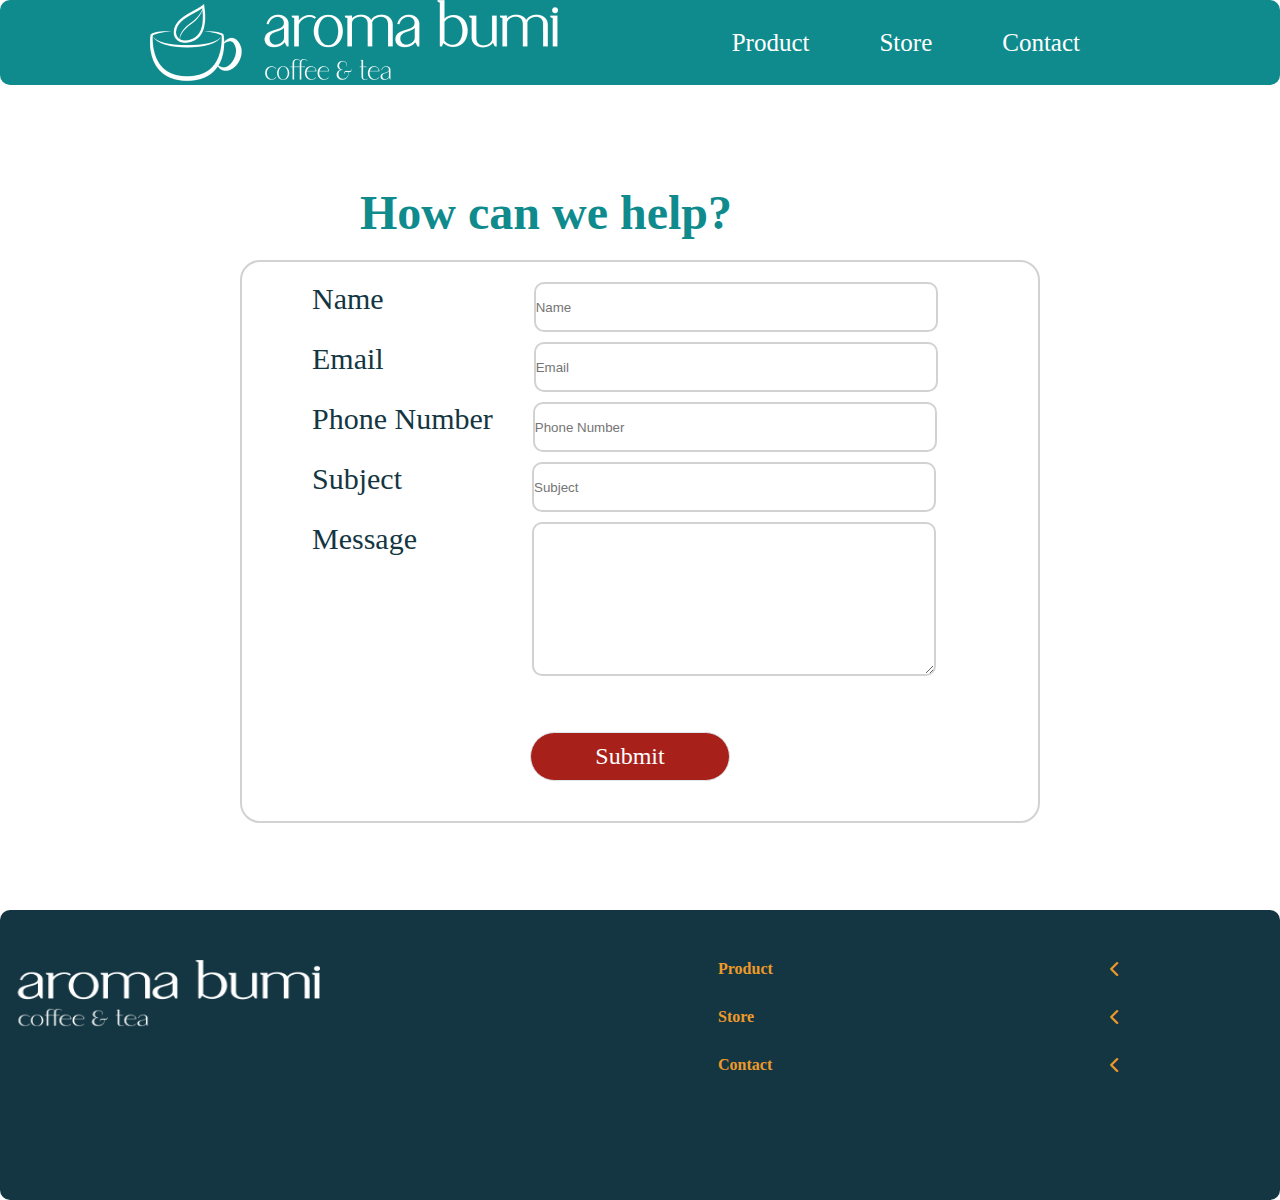
<file: contact.html>
<!DOCTYPE html>
<html lang="en">

<head>
    <meta charset="UTF-8">
    <meta name="viewport" content="width=device-width, initial-scale=1.0">
    <link rel="stylesheet" href="assets/css/header.css">
    <link rel="stylesheet" href="assets/css/contact.css">
    <link rel="stylesheet" href="assets/css/footer.css">
    <link rel="stylesheet" href="https://cdnjs.cloudflare.com/ajax/libs/font-awesome/6.0.0-beta3/css/all.min.css">
    <link rel="shortcut icon" href="assets/img/favicon3.png" type="image/x-icon">
    
    <title>Proyek Akhir</title>
    
</head>

<body>
    <header>
        <nav>
            <ul class="menu">
                <li id="menu-product" class="menu-item" onClick="pilihMenu(1)"><a
                        href="menupage-product.html">Product</a></li>
                <li id="menu-store" class="menu-item" onClick="pilihMenu(2)"><a href="store-findus.html">Store</a></li>
                <li id="menu-contact" class="menu-item terpilih" onClick="pilihMenu(3)"><a
                        href="contact.html">Contact</a></li>
            </ul>
            <div>
                <a href="index.html"><img src="assets/img/logo.png" alt="logo aroma bumi"></a>
            </div>
        </nav>
    </header>
    <main>
        <section class="judul">
            <div>
                <h1>How can we help?</h1>
            </div>
        </section>

        <section class="kontak">
            <div>
                <form>
                    <div class="kontak-form">
                        <label for="name">Name</label>
                        <input placeholder="Name" type"text" id="nama" name="name" required>
                    </div>


                    <div class="kontak-form">
                        <label for="email">Email</label>
                        <input placeholder="Email" type="email" id="email" name="email" required>
                    </div>

                    <div class="kontak-form">
                        <label for="phone-number">Phone Number</label>
                        <input placeholder="Phone Number " type="text" id="phone-number" name="phone-number" required>
                    </div>

                    <div class="kontak-form">
                        <label for="subject">Subject</label>
                        <input placeholder="Subject " type="text" id="subject" name="subject" required>
                    </div>

                    <div class="kontak-form">
                        <label for="message">Message</label>
                        <textarea id="pesan" name="pesan" required></textarea>
                    </div>
                    <input class="kontak-submit" type="submit" value="Submit">
                </form>
            </div>
        </section>
    </main>
    <footer>
        <div class="footer-content">
            <div class="accordion">
                <div class="accordion-item">
                    <span class="accordion-title">Product<i class="fas fa-chevron-left"></i></span>
                    <ul class="accordion-content">
                        <li><a href="http://127.0.0.1:5500/menupage-product.html?category=coffee">Coffee Based</a></li>
                        <li><a href="http://127.0.0.1:5500/menupage-product.html?category=non-coffee">Non-Coffee</a>
                        </li>
                        <li><a href="http://127.0.0.1:5500/menupage-product.html?category=tea">Tea Based</a></li>
                    </ul>
                </div>

                <div class="accordion-item">
                    <span class="accordion-title">Store<i class="fas fa-chevron-left"></i></span>
                    <ul class="accordion-content">
                        <li><a href="http://127.0.0.1:5500/store-findus.html">Location</a></li>
                    </ul>
                </div>

                <div class="accordion-item">
                    <span class="accordion-title">Contact<i class="fas fa-chevron-left"></i></span>
                    <ul class="accordion-content">
                        <li><a href="http://127.0.0.1:5500/contact.html">Customer Service</a></li>
                    </ul>
                </div>
            </div>

            <div class="footer-logo">
                <a href="index.html"><img class="logo-home" src="assets/img/logo.png" alt="logo aroma bumi"></a>
                <div>
                    <a href="contact.html"><img class="logo-menu" src="assets/img/mail-icon.svg" alt="logo pesan"></a>
                    <a href="contact.html"><img class="logo-menu" src="assets/img/phone-icon.svg" alt="logo telfon"></a>
                </div>
            </div>
        </div>
    </footer>
    
    <script src="assets/js/script1.js"></script>
    <script src="assets/js/script6.js"></script>
</body>
</file>
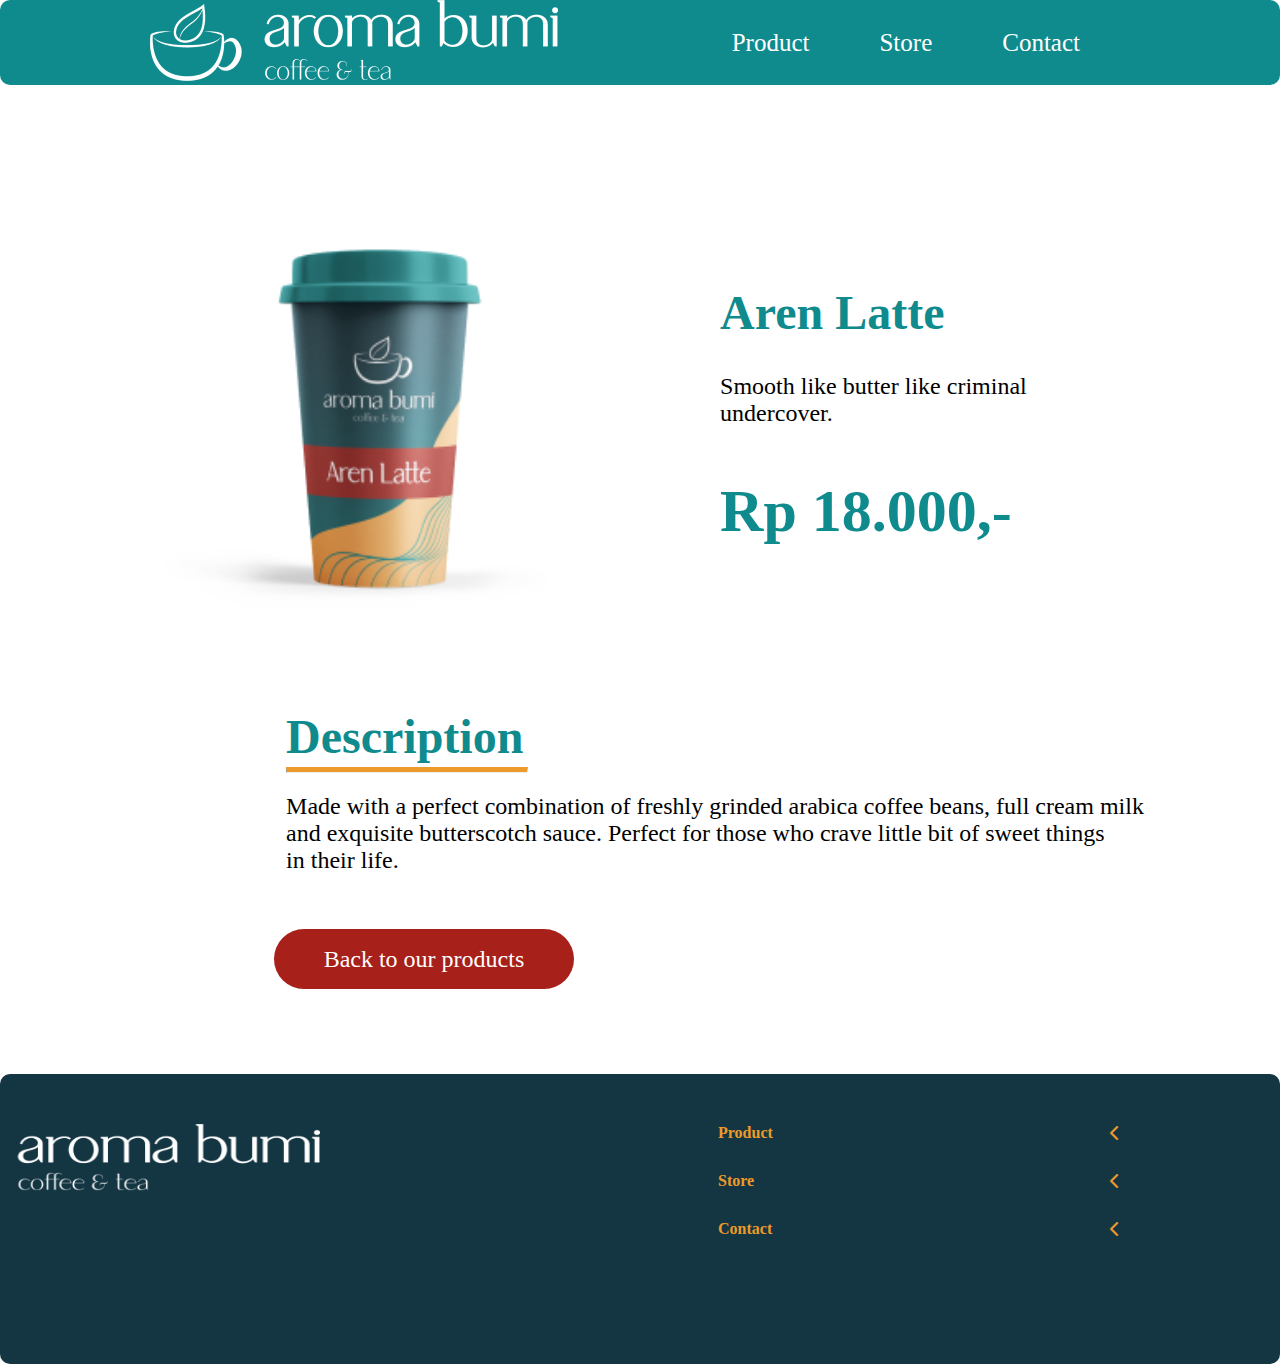
<file: detailpage-product1.html>
<!DOCTYPE html>
<html lang="en">
<head>
    <meta charset="UTF-8">
    <meta name="viewport" content="width=device-width, initial-scale=1.0">
    <link rel="stylesheet" href="assets/css/header-detailproduct.css">
    <link rel="stylesheet" href="assets/css/detailpage-product.css">
    <link rel="stylesheet" href="assets/css/footer.css">
    <link rel="stylesheet" href="https://cdnjs.cloudflare.com/ajax/libs/font-awesome/6.0.0-beta3/css/all.min.css">
    <link rel="shortcut icon" href="assets/img/favicon3.png" type="image/png">
    <title>Proyek Akhir</title>
</head>
<body>
    <header>
        <nav>
            <ul>
                <li><a href="menupage-product.html" class="nav-link active">Product</a></li>
                <li id="menu-store" class="nav-link"><a href="store-findus.html">Store</a></li>
                <li id="menu-contact" class="nav-link"><a href="contact.html">Contact</a></li>
            </ul>
            <div>
                <a href="index.html"><img src="assets/img/logo.png" alt="logo aroma bumi"></a>
            </div>
        </nav>
    </header>
    <main>
        <section>
            <div class="gambar-product">
                <div>
                    <img id="target" src="assets/img/aren-latte.png">
                </div>
                <div>
                    <h1>Aren Latte</h1>
                    <p> Smooth like butter like criminal undercover.</p>

                    <h2>Rp 18.000,-</h2>
                </div>
            </div>
        </section>

        <section>
            <div class="description">
                <div>
                    <h3>Description</h3>
                    <hr class="garis">

                    <p> Made with a perfect combination of freshly grinded arabica coffee beans, full cream milk<br>
                        and exquisite butterscotch sauce. Perfect for those who crave little bit of sweet things<br>
                         in their life.</p>
                </div>
            <div>
                <a href="menupage-product.html" class="shape">Back to our products</a>
            </div>
        </section>
    </main>
    <footer>
        <div class="footer-content">
            <div class="accordion">
                <div class="accordion-item">
                    <span class="accordion-title">Product<i class="fas fa-chevron-left"></i></span>
                    <ul class="accordion-content">
                        <li><a href="http://127.0.0.1:5500/menupage-product.html?category=coffee">Coffee Based</a></li>
                        <li><a href="http://127.0.0.1:5500/menupage-product.html?category=non-coffee">Non-Coffee</a>
                        </li>
                        <li><a href="http://127.0.0.1:5500/menupage-product.html?category=tea">Tea Based</a></li>
                    </ul>
                </div>

                <div class="accordion-item">
                    <span class="accordion-title">Store<i class="fas fa-chevron-left"></i></span>
                    <ul class="accordion-content">
                        <li><a href="http://127.0.0.1:5500/store-findus.html">Location</a></li>
                    </ul>
                </div>

                <div class="accordion-item">
                    <span class="accordion-title">Contact<i class="fas fa-chevron-left"></i></span>
                    <ul class="accordion-content">
                        <li><a href="http://127.0.0.1:5500/contact.html">Customer Service</a></li>
                    </ul>
                </div>
            </div>

            <div class="footer-logo">
                <a href="index.html"><img class="logo-home" src="assets/img/logo.png" alt="logo aroma bumi"></a>
                <div>
                    <a href="contact.html"><img class="logo-menu" src="assets/img/mail-icon.svg" alt="logo pesan"></a>
                    <a href="contact.html"><img class="logo-menu" src="assets/img/phone-icon.svg" alt="logo telfon"></a>
                </div>
            </div>
        </div>
    </footer>
    
        <script src="assets/js/script4.js"></script>
        <script src="assets/js/script6.js"></script>
</body>
</file>
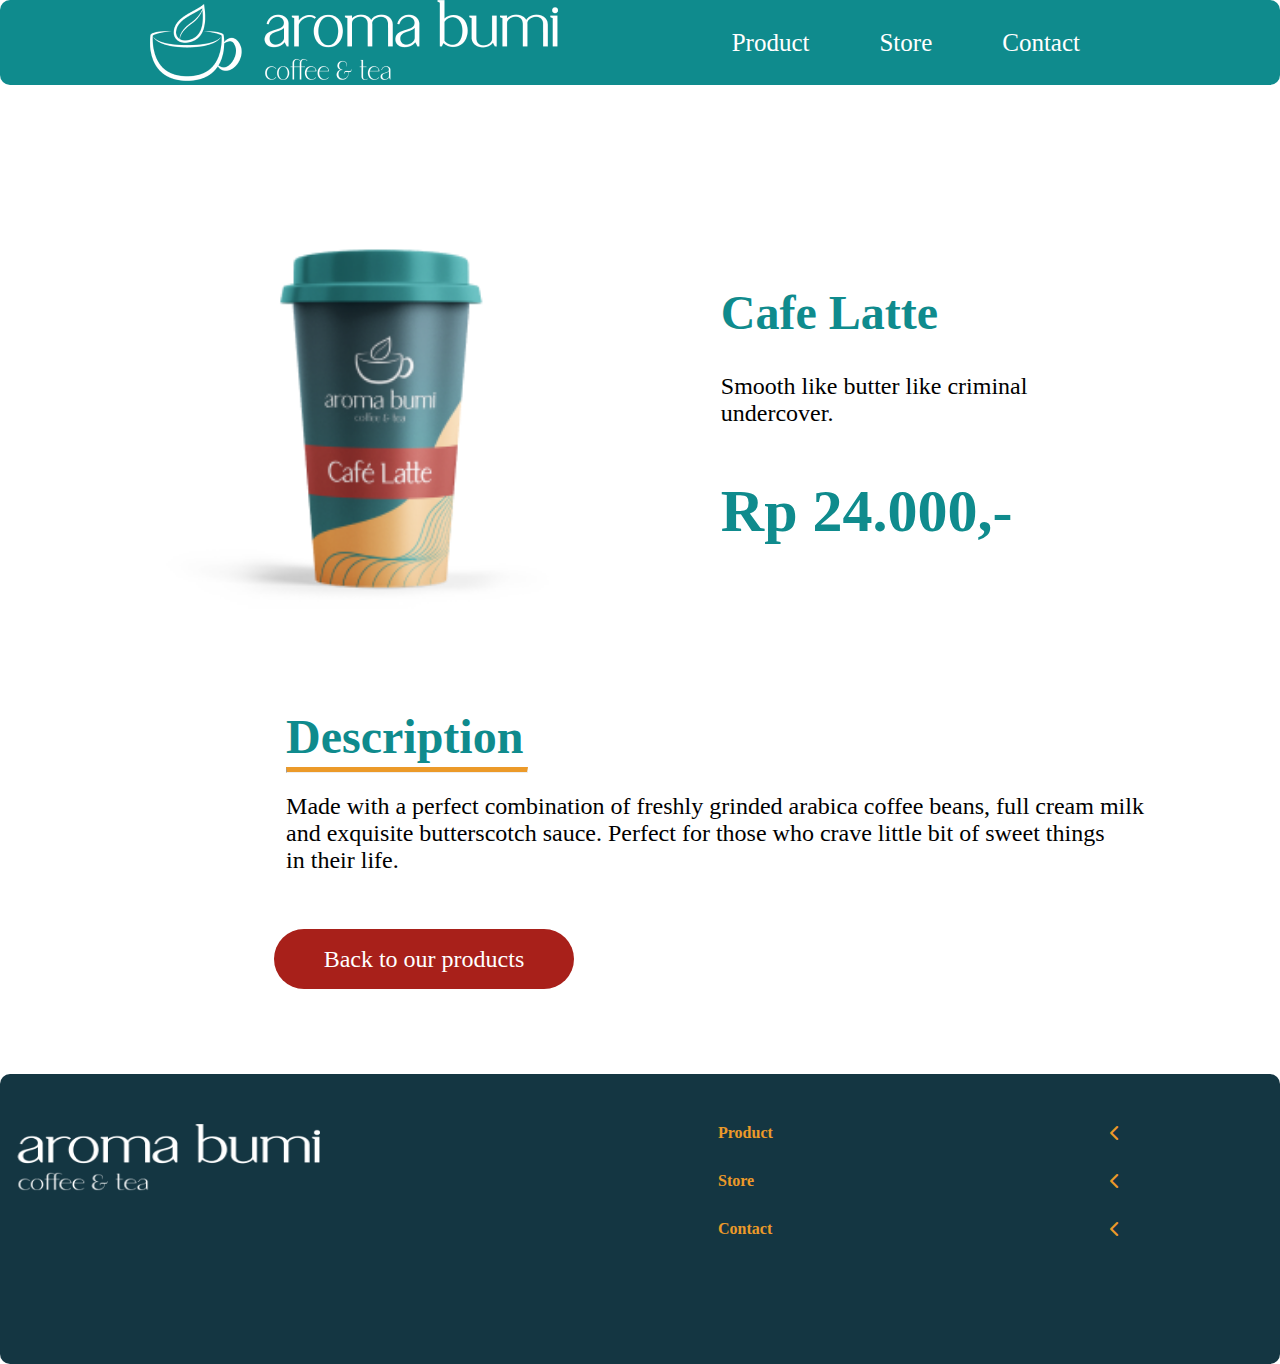
<file: detailpage-product2.html>
<!DOCTYPE html>
<html lang="en">
<head>
    <meta charset="UTF-8">
    <meta name="viewport" content="width=device-width, initial-scale=1.0">
    <link rel="stylesheet" href="assets/css/header.css">
    <link rel="stylesheet" href="assets/css/detailpage-product.css">
    <link rel="stylesheet" href="assets/css/footer.css">
    <link rel="stylesheet" href="https://cdnjs.cloudflare.com/ajax/libs/font-awesome/6.0.0-beta3/css/all.min.css">
    <link rel="shortcut icon" href="assets/img/favicon3.png" type="image/png">
    <title>Proyek Akhir</title>
</head>
<body>
    <header>
        <nav>
            <ul class="navbar">
                <li><a href="menupage-product.html" class="nav-link">Product</a></li>
                <li><a href="store-findus.html" class="nav-link">Store</a></li>
                <li><a href="contact.html" class="nav-link">Contact</a></li>
            </ul>      
            <div>
                <a href="index.html"><img src="assets/img/logo.png" alt="logo aroma bumi"></a>
            </div>
        </nav>
    </header>
    <main>
        <section>
            <div class="gambar-product">
                <div>
                    <img id="target" src="assets/img/cafe-latte.png">
                </div>
                <div>
                    <h1>Cafe Latte</h1>
                    <p> Smooth like butter like criminal undercover.</p>

                    <h2>Rp 24.000,-</h2>
                </div>
            </div>
        </section>

        <section>
            <div class="description">
                <div>
                    <h3>Description</h3>
                    <hr class="garis">

                    <p> Made with a perfect combination of freshly grinded arabica coffee beans, full cream milk<br>
                        and exquisite butterscotch sauce. Perfect for those who crave little bit of sweet things<br>
                         in their life.</p>
                </div>
            <div>
                <a href="menupage-product.html" class="shape">Back to our products</a>
            </div>
        </section>
    </main>
    <footer>
        <div class="footer-content">
            <div class="accordion">
                <div class="accordion-item">
                    <span class="accordion-title">Product<i class="fas fa-chevron-left"></i></span>
                    <ul class="accordion-content">
                        <li><a href="http://127.0.0.1:5500/menupage-product.html?category=coffee">Coffee Based</a></li>
                        <li><a href="http://127.0.0.1:5500/menupage-product.html?category=non-coffee">Non-Coffee</a>
                        </li>
                        <li><a href="http://127.0.0.1:5500/menupage-product.html?category=tea">Tea Based</a></li>
                    </ul>
                </div>

                <div class="accordion-item">
                    <span class="accordion-title">Store<i class="fas fa-chevron-left"></i></span>
                    <ul class="accordion-content">
                        <li><a href="http://127.0.0.1:5500/store-findus.html">Location</a></li>
                    </ul>
                </div>

                <div class="accordion-item">
                    <span class="accordion-title">Contact<i class="fas fa-chevron-left"></i></span>
                    <ul class="accordion-content">
                        <li><a href="http://127.0.0.1:5500/contact.html">Customer Service</a></li>
                    </ul>
                </div>
            </div>

            <div class="footer-logo">
                <a href="index.html"><img class="logo-home" src="assets/img/logo.png" alt="logo aroma bumi"></a>
                <div>
                    <a href="contact.html"><img class="logo-menu" src="assets/img/mail-icon.svg" alt="logo pesan"></a>
                    <a href="contact.html"><img class="logo-menu" src="assets/img/phone-icon.svg" alt="logo telfon"></a>
                </div>
            </div>
        </div>
    </footer>
    
    <script src="assets/js/script4.js"></script>
    <script src="assets/js/script6.js"></script>
</body>
</file>
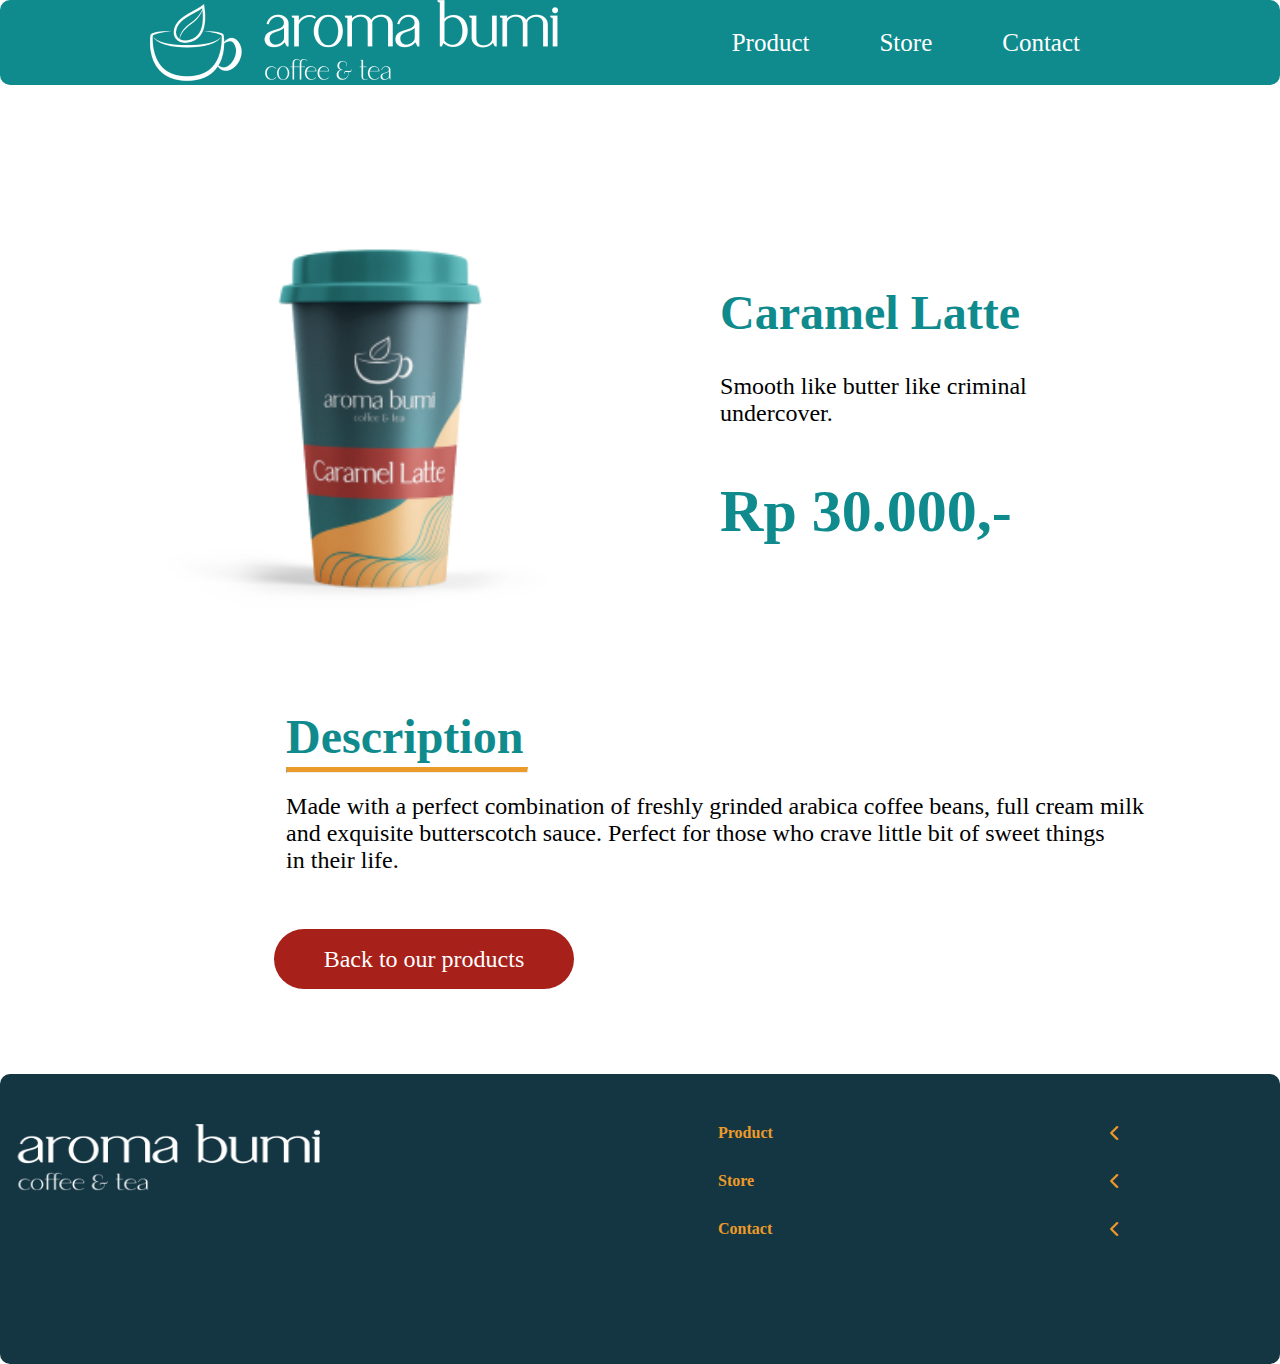
<file: detailpage-product3.html>
<!DOCTYPE html>
<html lang="en">
<head>
    <meta charset="UTF-8">
    <meta name="viewport" content="width=device-width, initial-scale=1.0">
    <link rel="stylesheet" href="assets/css/header.css">
    <link rel="stylesheet" href="assets/css/detailpage-product.css">
    <link rel="stylesheet" href="assets/css/footer.css">
    <link rel="stylesheet" href="https://cdnjs.cloudflare.com/ajax/libs/font-awesome/6.0.0-beta3/css/all.min.css">
    <link rel="shortcut icon" href="assets/img/favicon3.png" type="image/png">
    <title>Proyek Akhir</title>
</head>
<body>
    <header>
        <nav>
            <ul class="navbar">
                <li><a href="menupage-product.html" class="nav-link">Product</a></li>
                <li><a href="store-findus.html" class="nav-link">Store</a></li>
                <li><a href="contact.html" class="nav-link">Contact</a></li>
            </ul>      
            <div>
                <a href="index.html"><img src="assets/img/logo.png" alt="logo aroma bumi"></a>
            </div>
        </nav>
    </header>
    <main>
        <section>
            <div class="gambar-product">
                <div>
                    <img id="target" src="assets/img/caramel-latte.png">
                </div>
                <div>
                    <h1>Caramel Latte</h1>
                    <p> Smooth like butter like criminal undercover.</p>

                    <h2>Rp 30.000,-</h2>
                </div>
            </div>
        </section>

        <section>
            <div class="description">
                <div>
                    <h3>Description</h3>
                    <hr class="garis">

                    <p> Made with a perfect combination of freshly grinded arabica coffee beans, full cream milk<br>
                        and exquisite butterscotch sauce. Perfect for those who crave little bit of sweet things<br>
                         in their life.</p>
                </div>
            <div>
                <a href="menupage-product.html" class="shape">Back to our products</a>
            </div>
        </section>
    </main>
    <footer>
        <div class="footer-content">
            <div class="accordion">
                <div class="accordion-item">
                    <span class="accordion-title">Product<i class="fas fa-chevron-left"></i></span>
                    <ul class="accordion-content">
                        <li><a href="http://127.0.0.1:5500/menupage-product.html?category=coffee">Coffee Based</a></li>
                        <li><a href="http://127.0.0.1:5500/menupage-product.html?category=non-coffee">Non-Coffee</a>
                        </li>
                        <li><a href="http://127.0.0.1:5500/menupage-product.html?category=tea">Tea Based</a></li>
                    </ul>
                </div>

                <div class="accordion-item">
                    <span class="accordion-title">Store<i class="fas fa-chevron-left"></i></span>
                    <ul class="accordion-content">
                        <li><a href="http://127.0.0.1:5500/store-findus.html">Location</a></li>
                    </ul>
                </div>

                <div class="accordion-item">
                    <span class="accordion-title">Contact<i class="fas fa-chevron-left"></i></span>
                    <ul class="accordion-content">
                        <li><a href="http://127.0.0.1:5500/contact.html">Customer Service</a></li>
                    </ul>
                </div>
            </div>

            <div class="footer-logo">
                <a href="index.html"><img class="logo-home" src="assets/img/logo.png" alt="logo aroma bumi"></a>
                <div>
                    <a href="contact.html"><img class="logo-menu" src="assets/img/mail-icon.svg" alt="logo pesan"></a>
                    <a href="contact.html"><img class="logo-menu" src="assets/img/phone-icon.svg" alt="logo telfon"></a>
                </div>
            </div>
        </div>
    </footer>
    
    <script src="assets/js/script4.js"></script>
    <script src="assets/js/script6.js"></script>
</body>
</file>
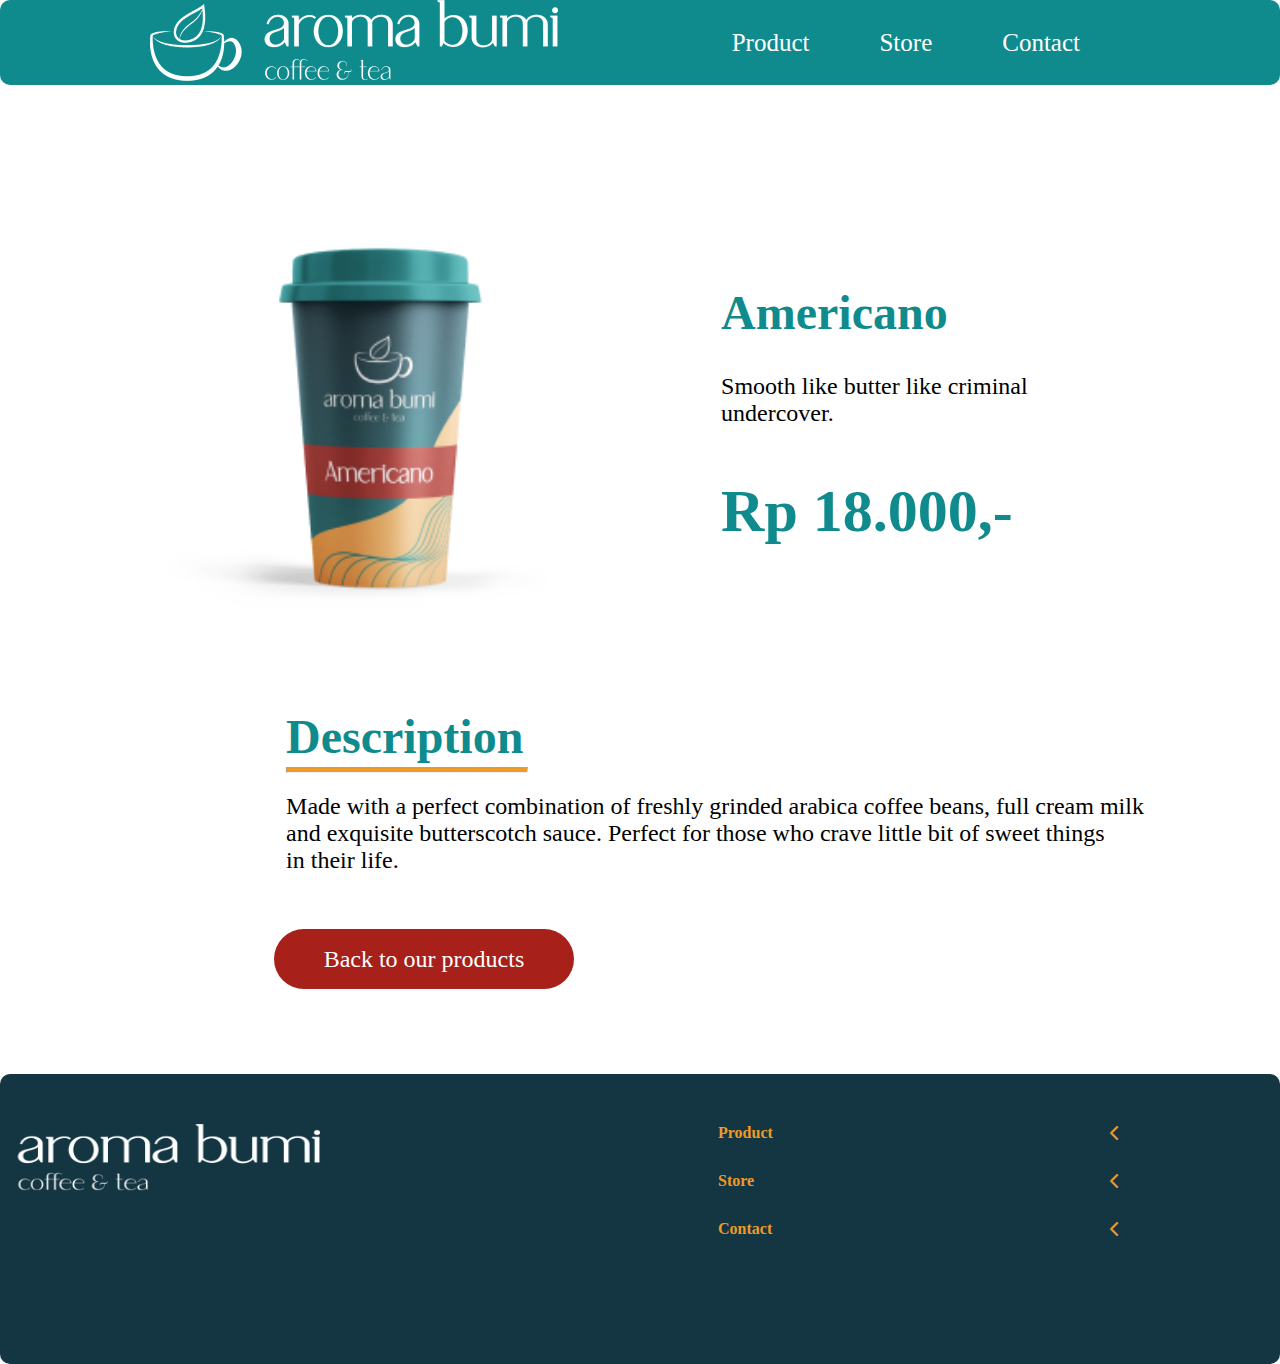
<file: detailpage-product4.html>
<!DOCTYPE html>
<html lang="en">
<head>
    <meta charset="UTF-8">
    <meta name="viewport" content="width=device-width, initial-scale=1.0">
    <link rel="stylesheet" href="assets/css/header.css">
    <link rel="stylesheet" href="assets/css/detailpage-product.css">
    <link rel="stylesheet" href="assets/css/footer.css">
    <link rel="stylesheet" href="https://cdnjs.cloudflare.com/ajax/libs/font-awesome/6.0.0-beta3/css/all.min.css">
    <link rel="shortcut icon" href="assets/img/favicon3.png" type="image/png">
    <title>Proyek Akhir</title>
</head>
<body>
    <header>
        <nav>
            <ul class="navbar">
                <li><a href="menupage-product.html" class="nav-link">Product</a></li>
                <li><a href="store-findus.html" class="nav-link">Store</a></li>
                <li><a href="contact.html" class="nav-link">Contact</a></li>
            </ul>      
            <div>
                <a href="index.html"><img src="assets/img/logo.png" alt="logo aroma bumi"></a>
            </div>
        </nav>
    </header>
    <main>
        <section>
            <div class="gambar-product">
                <div>
                    <img id="target" src="assets/img/americano.png">
                </div>
                <div>
                    <h1>Americano</h1>
                    <p> Smooth like butter like criminal undercover.</p>

                    <h2>Rp 18.000,-</h2>
                </div>
            </div>
        </section>

        <section>
            <div class="description">
                <div>
                    <h3>Description</h3>
                    <hr class="garis">

                    <p> Made with a perfect combination of freshly grinded arabica coffee beans, full cream milk<br>
                        and exquisite butterscotch sauce. Perfect for those who crave little bit of sweet things<br>
                         in their life.</p>
                </div>
            <div>
                <a href="menupage-product.html" class="shape">Back to our products</a>
            </div>
        </section>
    </main>
    <footer>
        <div class="footer-content">
            <div class="accordion">
                <div class="accordion-item">
                    <span class="accordion-title">Product<i class="fas fa-chevron-left"></i></span>
                    <ul class="accordion-content">
                        <li><a href="http://127.0.0.1:5500/menupage-product.html?category=coffee">Coffee Based</a></li>
                        <li><a href="http://127.0.0.1:5500/menupage-product.html?category=non-coffee">Non-Coffee</a>
                        </li>
                        <li><a href="http://127.0.0.1:5500/menupage-product.html?category=tea">Tea Based</a></li>
                    </ul>
                </div>

                <div class="accordion-item">
                    <span class="accordion-title">Store<i class="fas fa-chevron-left"></i></span>
                    <ul class="accordion-content">
                        <li><a href="http://127.0.0.1:5500/store-findus.html">Location</a></li>
                    </ul>
                </div>

                <div class="accordion-item">
                    <span class="accordion-title">Contact<i class="fas fa-chevron-left"></i></span>
                    <ul class="accordion-content">
                        <li><a href="http://127.0.0.1:5500/contact.html">Customer Service</a></li>
                    </ul>
                </div>
            </div>

            <div class="footer-logo">
                <a href="index.html"><img class="logo-home" src="assets/img/logo.png" alt="logo aroma bumi"></a>
                <div>
                    <a href="contact.html"><img class="logo-menu" src="assets/img/mail-icon.svg" alt="logo pesan"></a>
                    <a href="contact.html"><img class="logo-menu" src="assets/img/phone-icon.svg" alt="logo telfon"></a>
                </div>
            </div>
        </div>
    </footer>
    
    <script src="assets/js/script4.js"></script>
    <script src="assets/js/script6.js"></script>
</body>
</file>
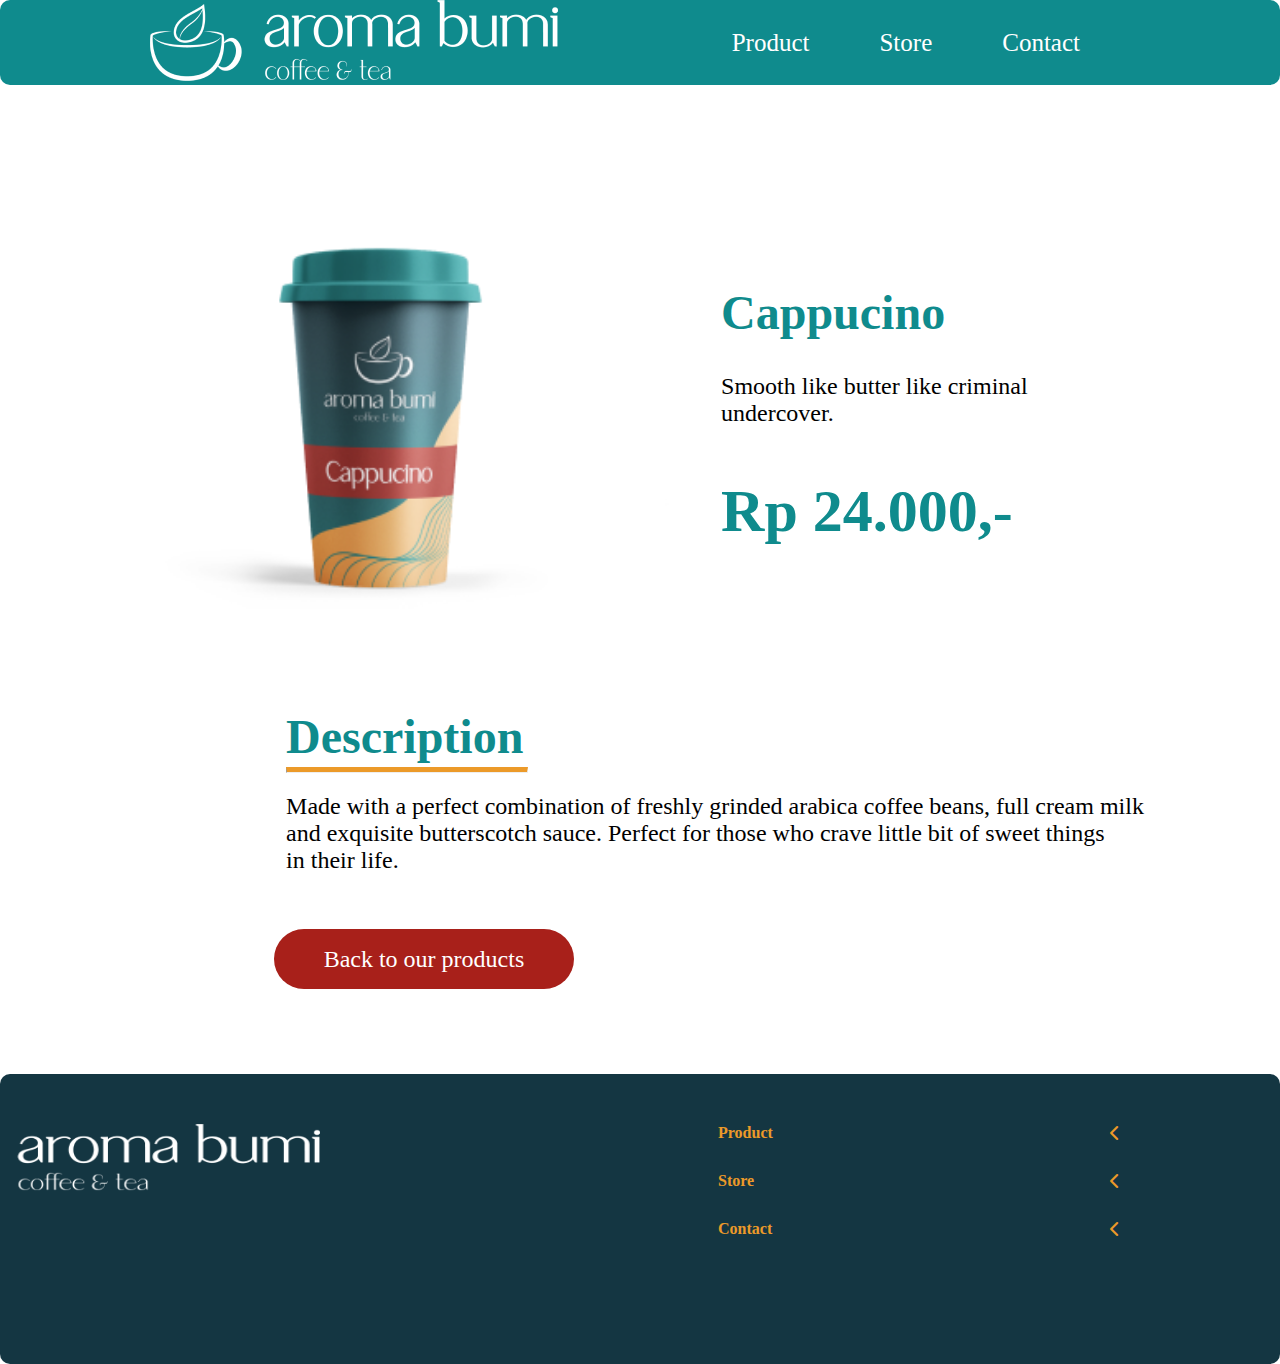
<file: detailpage-product5.html>
<!DOCTYPE html>
<html lang="en">
<head>
    <meta charset="UTF-8">
    <meta name="viewport" content="width=device-width, initial-scale=1.0">
    <link rel="stylesheet" href="assets/css/header.css">
    <link rel="stylesheet" href="assets/css/detailpage-product.css">
    <link rel="stylesheet" href="assets/css/footer.css">
    <link rel="stylesheet" href="https://cdnjs.cloudflare.com/ajax/libs/font-awesome/6.0.0-beta3/css/all.min.css">
    <link rel="shortcut icon" href="assets/img/favicon3.png" type="image/png">
    <title>Proyek Akhir</title>
</head>
<body>
    <header>
        <nav>
            <ul class="navbar">
                <li><a href="menupage-product.html" class="nav-link">Product</a></li>
                <li><a href="store-findus.html" class="nav-link">Store</a></li>
                <li><a href="contact.html" class="nav-link">Contact</a></li>
            </ul>      
            <div>
                <a href="index.html"><img src="assets/img/logo.png" alt="logo aroma bumi"></a>
            </div>
        </nav>
    </header>
    <main>
        <section>
            <div class="gambar-product">
                <div>
                    <img id="target" src="assets/img/cappucino.png">
                </div>
                <div>
                    <h1>Cappucino</h1>
                    <p> Smooth like butter like criminal undercover.</p>

                    <h2>Rp 24.000,-</h2>
                </div>
            </div>
        </section>

        <section>
            <div class="description">
                <div>
                    <h3>Description</h3>
                    <hr class="garis">

                    <p> Made with a perfect combination of freshly grinded arabica coffee beans, full cream milk<br>
                        and exquisite butterscotch sauce. Perfect for those who crave little bit of sweet things<br>
                         in their life.</p>
                </div>
            <div>
                <a href="menupage-product.html" class="shape">Back to our products</a>
            </div>
        </section>
    </main>
    <footer>
        <div class="footer-content">
            <div class="accordion">
                <div class="accordion-item">
                    <span class="accordion-title">Product<i class="fas fa-chevron-left"></i></span>
                    <ul class="accordion-content">
                        <li><a href="http://127.0.0.1:5500/menupage-product.html?category=coffee">Coffee Based</a></li>
                        <li><a href="http://127.0.0.1:5500/menupage-product.html?category=non-coffee">Non-Coffee</a>
                        </li>
                        <li><a href="http://127.0.0.1:5500/menupage-product.html?category=tea">Tea Based</a></li>
                    </ul>
                </div>

                <div class="accordion-item">
                    <span class="accordion-title">Store<i class="fas fa-chevron-left"></i></span>
                    <ul class="accordion-content">
                        <li><a href="http://127.0.0.1:5500/store-findus.html">Location</a></li>
                    </ul>
                </div>

                <div class="accordion-item">
                    <span class="accordion-title">Contact<i class="fas fa-chevron-left"></i></span>
                    <ul class="accordion-content">
                        <li><a href="http://127.0.0.1:5500/contact.html">Customer Service</a></li>
                    </ul>
                </div>
            </div>

            <div class="footer-logo">
                <a href="index.html"><img class="logo-home" src="assets/img/logo.png" alt="logo aroma bumi"></a>
                <div>
                    <a href="contact.html"><img class="logo-menu" src="assets/img/mail-icon.svg" alt="logo pesan"></a>
                    <a href="contact.html"><img class="logo-menu" src="assets/img/phone-icon.svg" alt="logo telfon"></a>
                </div>
            </div>
        </div>
    </footer>
    
    <script src="assets/js/script4.js"></script>
    <script src="assets/js/script6.js"></script>
</body>
</file>
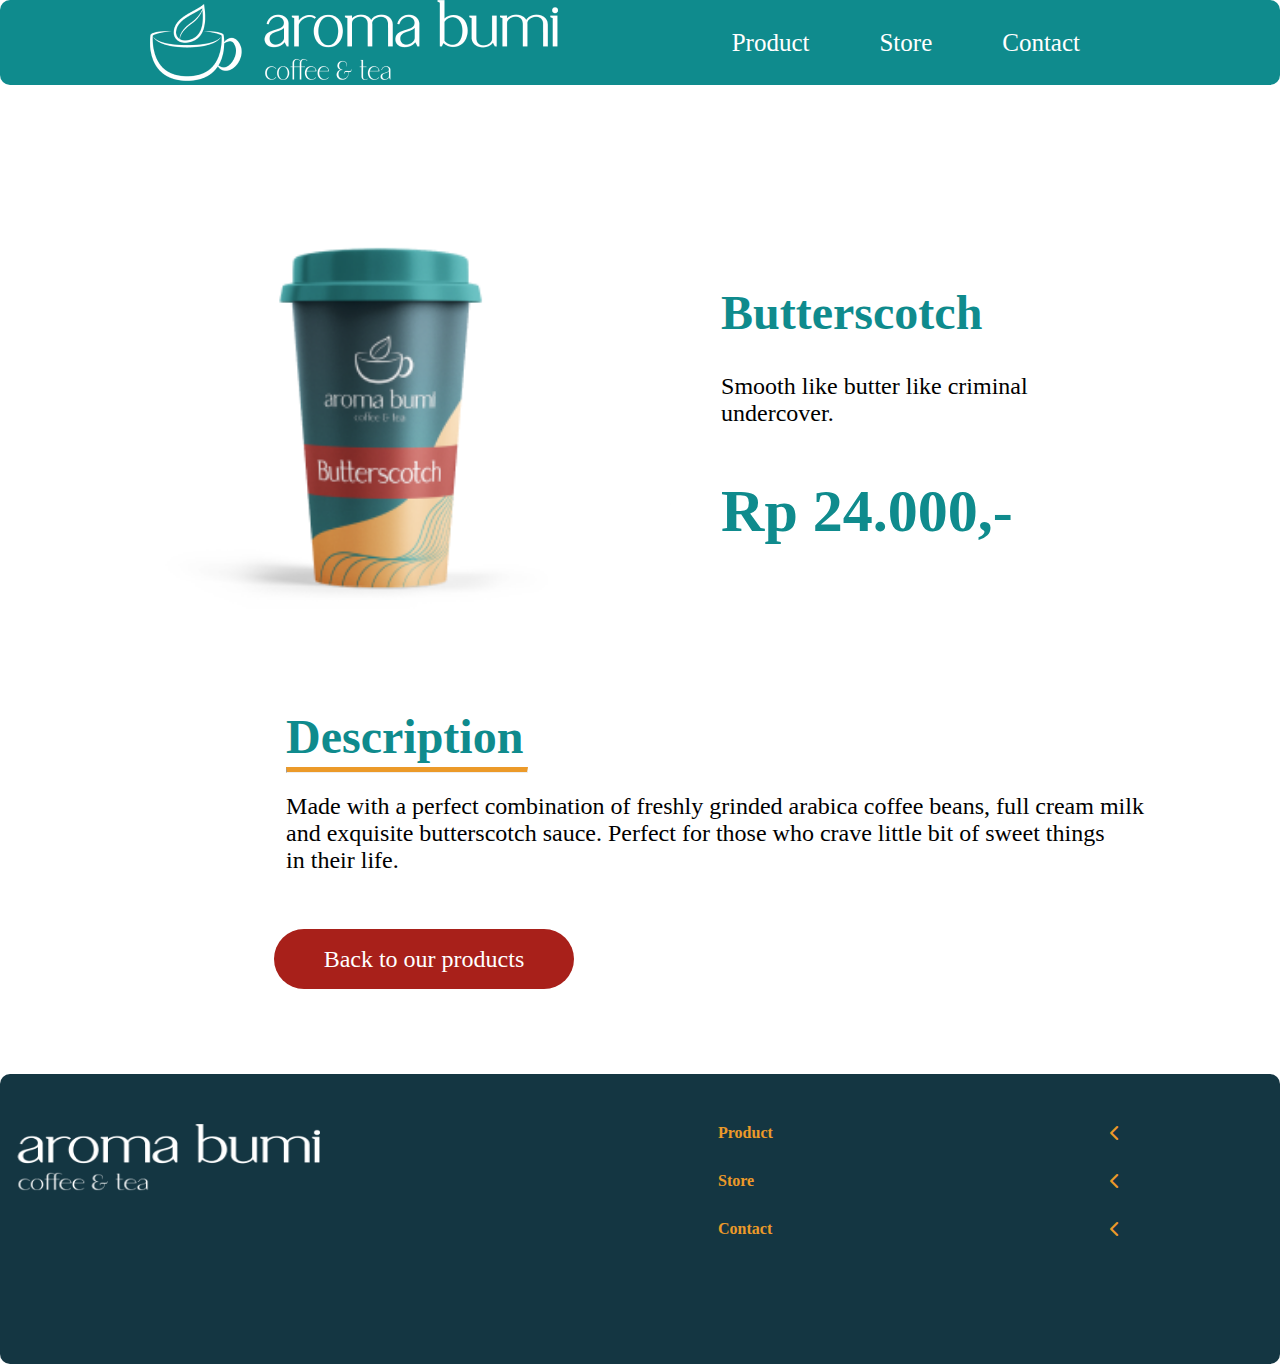
<file: detailpage-product6.html>
<!DOCTYPE html>
<html lang="en">
<head>
    <meta charset="UTF-8">
    <meta name="viewport" content="width=device-width, initial-scale=1.0">
    <link rel="stylesheet" href="assets/css/header.css">
    <link rel="stylesheet" href="assets/css/detailpage-product.css">
    <link rel="stylesheet" href="assets/css/footer.css">
    <link rel="stylesheet" href="https://cdnjs.cloudflare.com/ajax/libs/font-awesome/6.0.0-beta3/css/all.min.css">
    <link rel="shortcut icon" href="assets/img/favicon3.png" type="image/png">
    <title>Proyek Akhir</title>
</head>
<body>
    <header>
        <nav>
            <ul class="navbar">
                <li><a href="menupage-product.html" class="nav-link">Product</a></li>
                <li><a href="store-findus.html" class="nav-link">Store</a></li>
                <li><a href="contact.html" class="nav-link">Contact</a></li>
            </ul>      
            <div>
                <a href="index.html"><img src="assets/img/logo.png" alt="logo aroma bumi"></a>
            </div>
        </nav>
    </header>
    <main>
        <section>
            <div class="gambar-product">
                <div>
                    <img id="target" src="assets/img/butterscotch.png">
                </div>
                <div>
                    <h1>Butterscotch</h1>
                    <p> Smooth like butter like criminal undercover.</p>

                    <h2>Rp 24.000,-</h2>
                </div>
            </div>
        </section>

        <section>
            <div class="description">
                <div>
                    <h3>Description</h3>
                    <hr class="garis">

                    <p> Made with a perfect combination of freshly grinded arabica coffee beans, full cream milk<br>
                        and exquisite butterscotch sauce. Perfect for those who crave little bit of sweet things<br>
                         in their life.</p>
                </div>
            <div>
                <a href="menupage-product.html" class="shape">Back to our products</a>
            </div>
        </section>
    </main>
    <footer>
        <div class="footer-content">
            <div class="accordion">
                <div class="accordion-item">
                    <span class="accordion-title">Product<i class="fas fa-chevron-left"></i></span>
                    <ul class="accordion-content">
                        <li><a href="http://127.0.0.1:5500/menupage-product.html?category=coffee">Coffee Based</a></li>
                        <li><a href="http://127.0.0.1:5500/menupage-product.html?category=non-coffee">Non-Coffee</a>
                        </li>
                        <li><a href="http://127.0.0.1:5500/menupage-product.html?category=tea">Tea Based</a></li>
                    </ul>
                </div>

                <div class="accordion-item">
                    <span class="accordion-title">Store<i class="fas fa-chevron-left"></i></span>
                    <ul class="accordion-content">
                        <li><a href="http://127.0.0.1:5500/store-findus.html">Location</a></li>
                    </ul>
                </div>

                <div class="accordion-item">
                    <span class="accordion-title">Contact<i class="fas fa-chevron-left"></i></span>
                    <ul class="accordion-content">
                        <li><a href="http://127.0.0.1:5500/contact.html">Customer Service</a></li>
                    </ul>
                </div>
            </div>

            <div class="footer-logo">
                <a href="index.html"><img class="logo-home" src="assets/img/logo.png" alt="logo aroma bumi"></a>
                <div>
                    <a href="contact.html"><img class="logo-menu" src="assets/img/mail-icon.svg" alt="logo pesan"></a>
                    <a href="contact.html"><img class="logo-menu" src="assets/img/phone-icon.svg" alt="logo telfon"></a>
                </div>
            </div>
        </div>
    </footer>
    
    <script src="assets/js/script4.js"></script>
    <script src="assets/js/script6.js"></script>
</body>
</file>
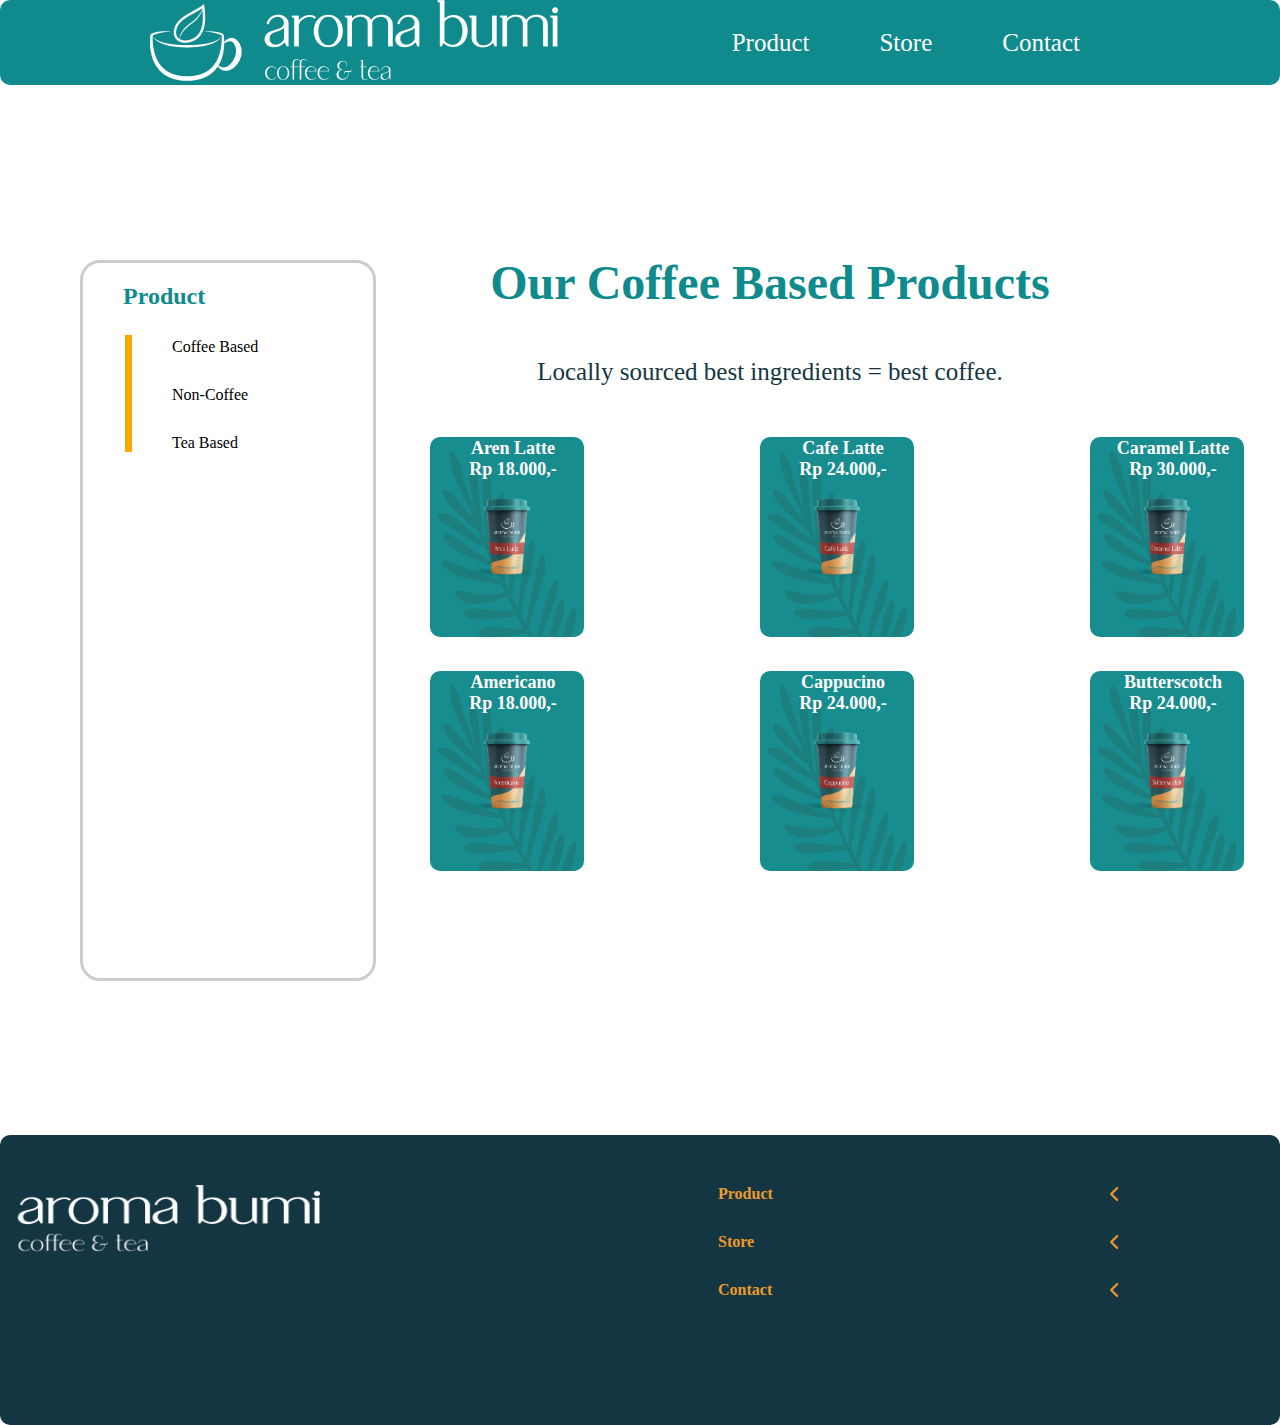
<file: menupage-product.html>
<!DOCTYPE html>
<html lang="en">

<head>
    <meta charset="UTF-8">
    <meta name="viewport" content="width=device-width, initial-scale=1.0">
    <link rel="stylesheet" href="assets/css/header.css">
    <link rel="stylesheet" href="assets/css/menupage-product.css">
    <link rel="stylesheet" href="assets/css/footer.css">
    <link rel="stylesheet" href="assets/css/responsive2.css">
    <link rel="stylesheet" href="https://cdnjs.cloudflare.com/ajax/libs/font-awesome/6.0.0-beta3/css/all.min.css">
    <link rel="shortcut icon" href="assets/img/favicon3.png" type="image/png">
    <title>Proyek Akhir</title>
</head>

<body>
    <header>
        <nav>
            <ul class="menu">
                <li id="menu-product" class="menu-item" onClick="pilihMenu(1)"><a
                        href="menupage-product.html">Product</a></li>
                <li id="menu-store" class="menu-item" onClick="pilihMenu(2)"><a href="store-findus.html">Store</a></li>
                <li id="menu-contact" class="menu-item terpilih" onClick="pilihMenu(3)"><a
                        href="contact.html">Contact</a></li>
            </ul>
            <div>
                <a href="index.html"><img src="assets/img/logo.png" alt="logo aroma bumi"></a>
            </div>
        </nav>
    </header>
    <main>
        <div class="container">
            <section class="sidebar">
                <div>
                    <h2><a href="menupage-product.html">Product</a></h2>
                    <ul>
                        <li class="sidebar-item" data-target="coffee">Coffee Based</li>
                        <li class="sidebar-item" data-target="non-coffee">Non-Coffee</li>
                        <li class="sidebar-item" data-target="tea">Tea Based</li>
                    </ul>
                </div>
            </section>
            <section class="product">
                <div>
                    <h1>Our Coffee Based Products</h1>
                    <h2>Locally sourced best ingredients = best coffee.</h2>
                </div>
                <div class="image-grid">
                    <div class="grid-item" data-category="coffee">
                        <a href="detailpage-product1.html">
                            <div class="gambar-background">
                                <img src="assets/img/coffee-background-product.png" alt="Background 1">
                                <div class="teks-overlay">
                                    <p>Aren Latte</p>
                                    <p>Rp 18.000,-</p>
                                </div>
                            </div>
                            <div>
                                <img src="assets/img/aren-latte.png" alt="Aren Latte" class="gambar-foreground">
                            </div>
                        </a>
                    </div>


                    <div class="grid-item" data-category="coffee">
                        <a href="detailpage-product2.html">
                            <div class="gambar-background">
                                <img src="assets/img/coffee-background-product.png" alt="Background 2">
                                <div class="teks-overlay">
                                    <p>Cafe Latte</p>
                                    <p>Rp 24.000,-</p>
                                </div>
                            </div>
                            <div>
                                <img src="assets/img/cafe-latte.png" alt="Cafe Latte" class="gambar-foreground">
                            </div>
                        </a>
                    </div>


                    <div class="grid-item" data-category="coffee">
                        <a href="detailpage-product3.html">
                            <div class="gambar-background">
                                <img src="assets/img/coffee-background-product.png" alt="Background 3">
                                <div class="teks-overlay">
                                    <p>Caramel Latte</p>
                                    <p>Rp 30.000,-</p>
                                </div>
                            </div>
                            <div>
                                <img src="assets/img/caramel-latte.png" alt="Caramel Latte" class="gambar-foreground">
                            </div>
                        </a>
                    </div>


                    <div class="grid-item" data-category="coffee">
                        <a href="detailpage-product4.html">
                            <div class="gambar-background">
                                <img src="assets/img/coffee-background-product.png" alt="Background 4">
                                <div class="teks-overlay">
                                    <p>Americano</p>
                                    <p>Rp 18.000,-</p>
                                </div>
                            </div>
                            <div>
                                <img src="assets/img/americano.png" alt="Americano" class="gambar-foreground">
                            </div>
                        </a>
                    </div>


                    <div class="grid-item" data-category="coffee">
                        <a href="detailpage-product5.html">
                            <div class="gambar-background">
                                <img src="assets/img/coffee-background-product.png" alt="Background 5">
                                <div class="teks-overlay">
                                    <p>Cappucino</p>
                                    <p>Rp 24.000,-</p>
                                </div>
                            </div>
                            <div>
                                <img src="assets/img/cappucino.png" alt="Cappucino" class="gambar-foreground">
                            </div>
                        </a>
                    </div>


                    <div class="grid-item" data-category="coffee">
                        <a href="detailpage-product6.html">
                            <div class="gambar-background">
                                <img src="assets/img/coffee-background-product.png" alt="Background 6">
                                <div class="teks-overlay">
                                    <p>Butterscotch</p>
                                    <p>Rp 24.000,-</p>
                                </div>
                            </div>
                            <div>
                                <img src="assets/img/butterscotch.png" alt="Butterscotch" class="gambar-foreground">
                            </div>
                        </a>
                    </div>
                </div>
            </section>
        </div>
    </main>

    <footer>
        <div class="footer-content">
            <div class="accordion">
                <div class="accordion-item">
                    <span class="accordion-title">Product<i class="fas fa-chevron-left"></i></span>
                    <ul class="accordion-content">
                        <li><a href="http://127.0.0.1:5500/menupage-product.html?category=coffee">Coffee Based</a></li>
                        <li><a href="http://127.0.0.1:5500/menupage-product.html?category=non-coffee">Non-Coffee</a>
                        </li>
                        <li><a href="http://127.0.0.1:5500/menupage-product.html?category=tea">Tea Based</a></li>
                    </ul>
                </div>

                <div class="accordion-item">
                    <span class="accordion-title">Store<i class="fas fa-chevron-left"></i></span>
                    <ul class="accordion-content">
                        <li><a href="http://127.0.0.1:5500/store-findus.html">Location</a></li>
                    </ul>
                </div>

                <div class="accordion-item">
                    <span class="accordion-title">Contact<i class="fas fa-chevron-left"></i></span>
                    <ul class="accordion-content">
                        <li><a href="http://127.0.0.1:5500/contact.html">Customer Service</a></li>
                    </ul>
                </div>
            </div>

            <div class="footer-logo">
                <a href="index.html"><img class="logo-home" src="assets/img/logo.png" alt="logo aroma bumi"></a>
                <div>
                    <a href="contact.html"><img class="logo-menu" src="assets/img/mail-icon.svg" alt="logo pesan"></a>
                    <a href="contact.html"><img class="logo-menu" src="assets/img/phone-icon.svg" alt="logo telfon"></a>
                </div>
            </div>
        </div>
    </footer>
    
    <script src="assets/js/script1.js"></script>
    <script src="assets/js/script3.js"></script>
    <script src="assets/js/script5.js"></script>
    <script src="assets/js/script6.js"></script>
</body>

</html>
</file>
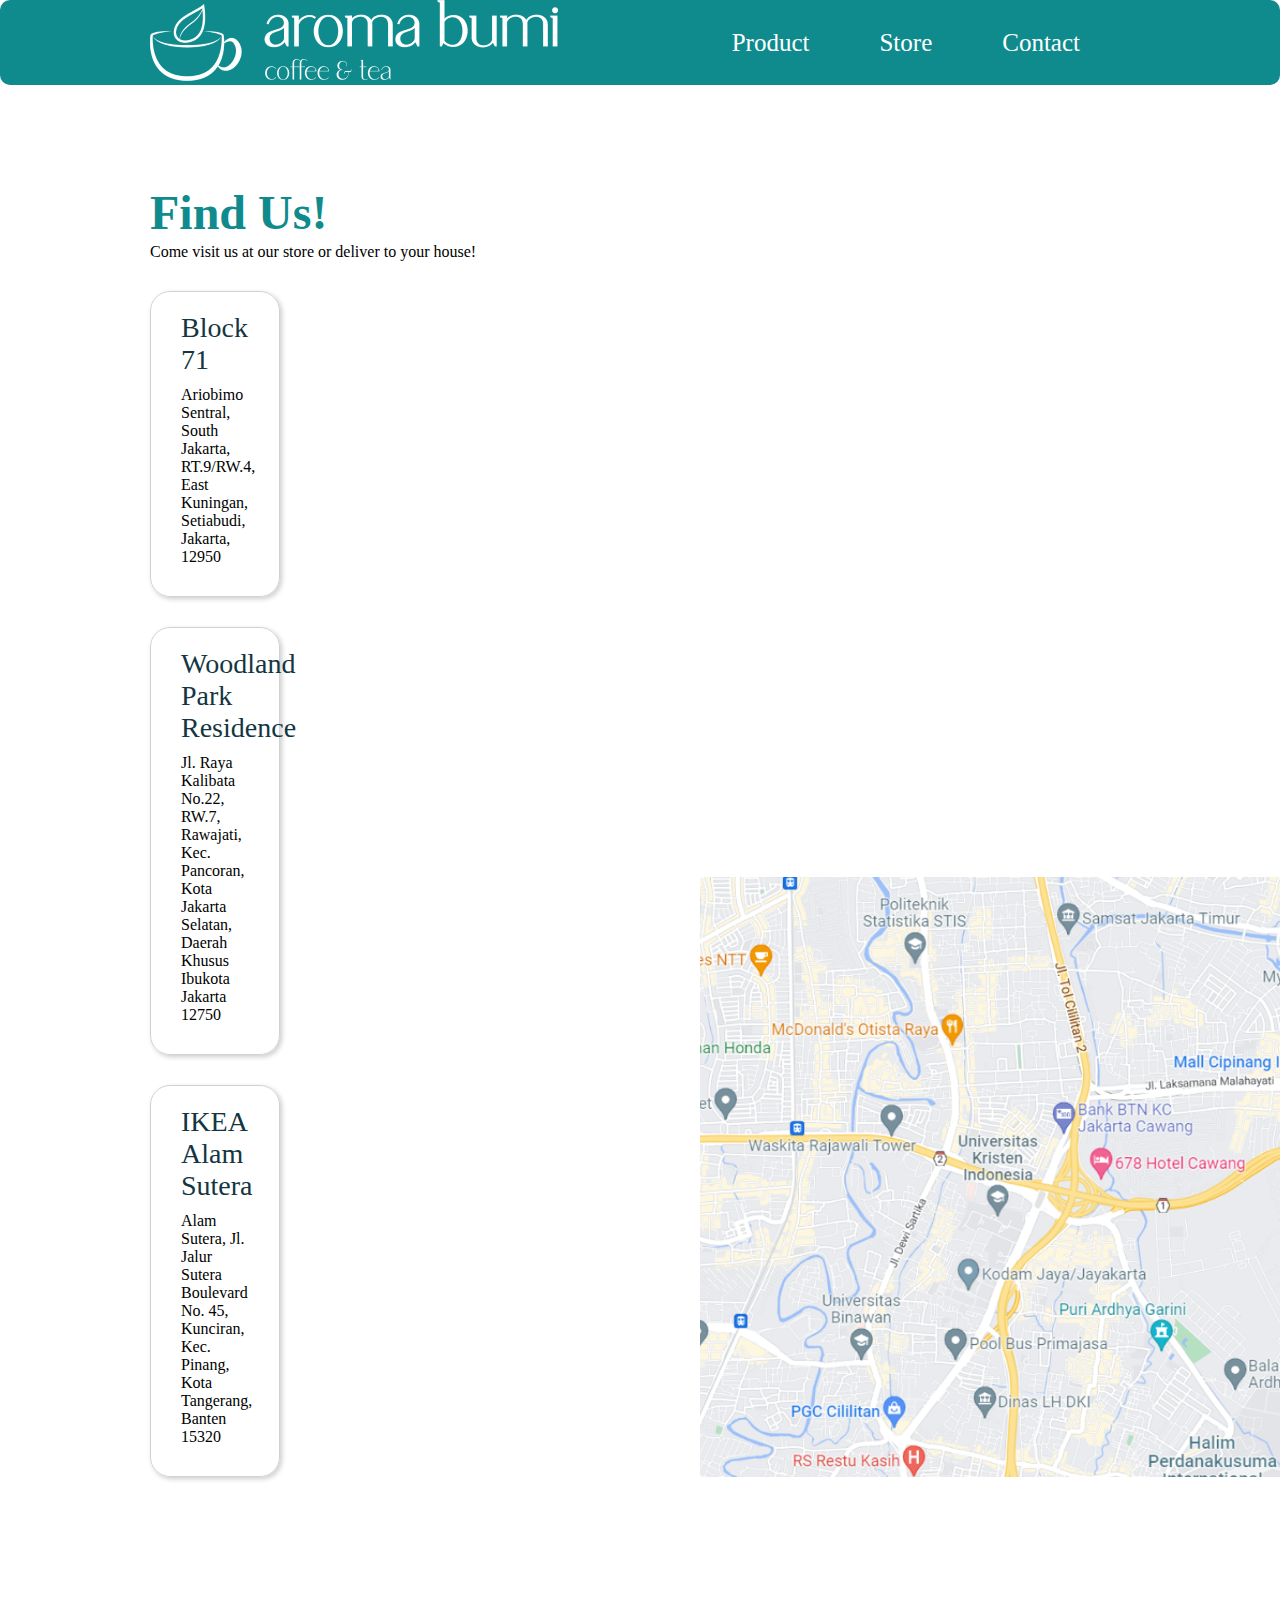
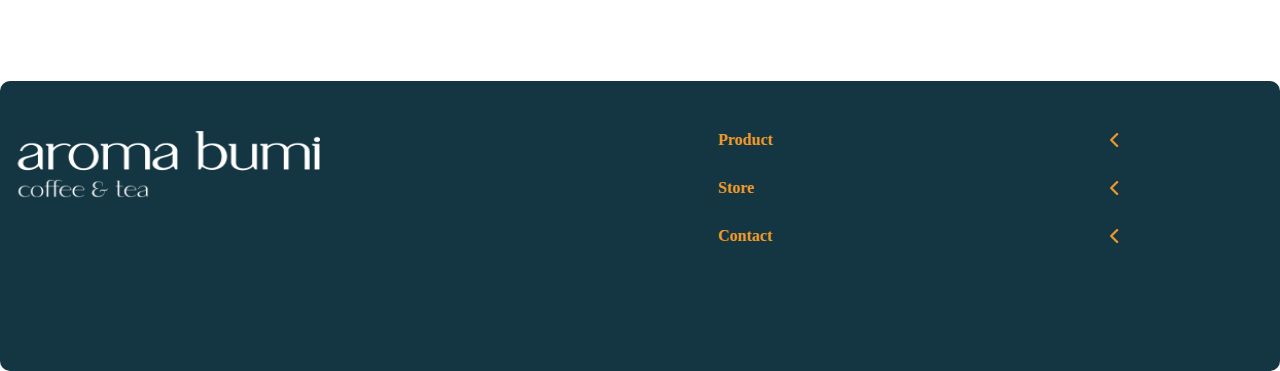
<file: store-findus.html>
<!DOCTYPE html>
<html lang="en">
<head>
    <meta charset="UTF-8">
    <meta name="viewport" content="width=device-width, initial-scale=1.0">
    <link rel="stylesheet" href="assets/css/header.css">
    <link rel="stylesheet" href="assets/css/store.css">
    <link rel="stylesheet" href="assets/css/footer.css">
    <link rel="stylesheet" href="https://cdnjs.cloudflare.com/ajax/libs/font-awesome/6.0.0-beta3/css/all.min.css">
    <link rel="shortcut icon" href="assets/img/favicon3.png" type="image/x-icon">
    <title>Proyek Akhir</title>
</head>
<body>
    <header>
        <nav>
            <ul class="menu">
                <li id="menu-product" class="menu-item" onClick="pilihMenu(1)"><a
                        href="menupage-product.html">Product</a></li>
                <li id="menu-store" class="menu-item" onClick="pilihMenu(2)"><a href="store-findus.html">Store</a></li>
                <li id="menu-contact" class="menu-item terpilih" onClick="pilihMenu(3)"><a
                        href="contact.html">Contact</a></li>
            </ul>
            <div>
                <a href="index.html"><img src="assets/img/logo.png" alt="logo aroma bumi"></a>
            </div>
        </nav>
    </header>
    <main>
        <section class="find-us-tagline">
            <div>
                <h1>Find Us!</h1>
                <p>Come visit us at our store or deliver to your house!</p>
            </div>
        </section>

        <section class="tempat-1">
            <h1>Block 71</h1>
            <p> Ariobimo Sentral, South Jakarta, RT.9/RW.4,<br>
                East Kuningan, Setiabudi, Jakarta, 12950</p>
        </section>

        <section class="tempat-2">
            <h1>Woodland Park Residence</h1>
            <p> Jl. Raya Kalibata No.22, RW.7, Rawajati, Kec.<br>
                Pancoran, Kota Jakarta Selatan, Daerah<br>
                Khusus Ibukota Jakarta 12750</p>
        </section>

        <section class="tempat-3">
            <h1>IKEA Alam Sutera</h1>
            <p> Alam Sutera, Jl. Jalur Sutera Boulevard<br>
                No. 45, Kunciran, Kec. Pinang, Kota<br>
                Tangerang, Banten 15320</p>
        </section>

        <section class="maps">
            <img src="assets/img/maps.png" alt="maps">
        </section>

    </main>
    <footer>
        <div class="footer-content">
            <div class="accordion">
                <div class="accordion-item">
                    <span class="accordion-title">Product<i class="fas fa-chevron-left"></i></span>
                    <ul class="accordion-content">
                        <li><a href="http://127.0.0.1:5500/menupage-product.html?category=coffee">Coffee Based</a></li>
                        <li><a href="http://127.0.0.1:5500/menupage-product.html?category=non-coffee">Non-Coffee</a>
                        </li>
                        <li><a href="http://127.0.0.1:5500/menupage-product.html?category=tea">Tea Based</a></li>
                    </ul>
                </div>

                <div class="accordion-item">
                    <span class="accordion-title">Store<i class="fas fa-chevron-left"></i></span>
                    <ul class="accordion-content">
                        <li><a href="http://127.0.0.1:5500/store-findus.html">Location</a></li>
                    </ul>
                </div>

                <div class="accordion-item">
                    <span class="accordion-title">Contact<i class="fas fa-chevron-left"></i></span>
                    <ul class="accordion-content">
                        <li><a href="http://127.0.0.1:5500/contact.html">Customer Service</a></li>
                    </ul>
                </div>
            </div>

            <div class="footer-logo">
                <a href="index.html"><img class="logo-home" src="assets/img/logo.png" alt="logo aroma bumi"></a>
                <div>
                    <a href="contact.html"><img class="logo-menu" src="assets/img/mail-icon.svg" alt="logo pesan"></a>
                    <a href="contact.html"><img class="logo-menu" src="assets/img/phone-icon.svg" alt="logo telfon"></a>
                </div>
            </div>
        </div>
    </footer>
    
    <script src="assets/js/script1.js"></script>
    <script src="assets/js/script6.js"></script>
</body>
</file>
<file: assets/css/header.css>
*{
    margin: 0;
    padding: 0;

}
header {
    background-color:rgba(15, 139, 141, 1);
    position: static;
    width: 100%;
    box-sizing: border-box;
    z-index: 10;
    border-radius:10px;
}
nav ul {
    list-style: none;
    font-family: 'Times New Roman', Times, serif;
    font-size: 25px;
    display: flex;
    flex-direction: row;
    column-gap: 30px;
    padding-right: 20px;
    color: white;

}

nav {
  background-color: rgba(20, 54, 66, 0);
  display: flex;
  flex-direction: row-reverse;
  justify-content: space-between;
  align-items: center;
  padding-right: 150px;
  padding-left: 150px;
  
}

nav a {
  text-decoration: none;
  color: white;
}

nav ul li {
    margin-right: 20px;
}

nav ul li a {
    text-decoration: none;
    color: white;
    padding: 10px;
    border-bottom: 3px solid transparent;
    transition: border-bottom-color 0s ease;
}

.menu-item a.terpilih {
  color: white;
  border-bottom: 3px solid orange;
}
</file>
<file: assets/css/contact.css>
.judul h1{
    font-size: 48px;
    color: rgba(15, 139, 141, 1);
    padding-top:100px;
    padding-left:360px;
}

section.kontak div {
    width: 800px;
    height: 50px;
}
.kontak {
    display: flex;
    justify-content: center;
    align-items: center;
    padding: 20px; 
    padding-bottom: 400px;
}

form {
   text-align: center;
   padding: 20px; 
   border: 2px solid rgba(210, 210, 210, 1); 
   border-radius: 20px; 
}
.kontak-form{
    display: flex;
    margin-bottom: 10px;
    font-size: 30px;
    font-weight: normal;
    color: rgba(20, 54, 66, 1);
}

label {
    /* margin-right: 100px; */
    padding-left:50px;
  }

input {
    border-radius:10px;
    border: 2px solid rgba(210, 210, 210, 1);
    margin-left:150px;
    width:400px;

}

input#phone-number {
    margin-left:40px;
}

input#subject {
    margin-left:130px;
}

textarea {
    border-radius:10px;
    border: 2px solid rgba(210, 210, 210, 1);
    margin-left:115px;
    width:400px;
    height: 150px;
}
.kontak-submit {
    width: 200px;
    border-radius: 40px;
    background-color: rgba(168, 32, 26, 1);
    color: white;
    margin-top:10px;
    margin-bottom:20px;
    padding:10px;
    margin-top: 150px;
    margin-left:-20px;
    font-size:24px;
    font-weight: normal;
    font-family: Georgia, 'Times New Roman', Times, serif;
    border:1px solid #dee7ec;
    cursor: pointer;
}
</file>
<file: assets/css/footer.css>
footer {
    background-color: rgba(20, 54, 66, 1);
    width: 100%;
    box-sizing: border-box;
    z-index: 10;
    padding: 50px; 
    margin-top: 200px;
    border-radius: 10px;
    position: relative;
}

footer div {
    display: flex;
    flex-direction: row-reverse;
    justify-content: space-between;
    padding-bottom: 25px;
}

footer div div {
    display: flex;
    flex-direction: column;
}

.footer-logo {
    margin-right: 910px;

}

.logo-home {
    color: white;
    width: 420px;
    height: 67px;

}

.logo-menu {
    filter: brightness(0) invert();
    height: 40px;
    width: 32px;

}

div.footer-logo div {
    display: flex;
    flex-direction: row;
    justify-content: flex-start;
    gap: 20px;

}

.accordion {
    width: 40%;
    /* Adjust the width as needed */
    position: absolute;
}

.accordion-item {
    margin-bottom: 5px;
    /* Adjust spacing between accordion items */
}

.accordion-title {
    display: flex;
    justify-content: space-between;
    align-items: center;
    text-decoration: none;
    color: rgba(236, 154, 41, 1);
    /* border-bottom: 1px solid rgba(236, 154, 41, 1); */
    font-weight: bold;
    cursor: pointer;
    /* Add pointer cursor to indicate it's clickable */
}

.accordion-content {
    display: none;
    list-style: none;
}

.accordion-content li {
    margin-top: 3px;
}

.accordion-content li a {
    text-decoration: none;
    color: white;
}

.accordion-item ul {
    display: none;
}


.accordion-item.active .accordion-content {
    display: block;
    row-gap: 5px;
    color: white;
    margin-top: 5px;
}

.accordion-title i {
    margin-right: 110px;
    /* Atur jarak antara ikon dan teks */
    top: 2px;
    /* Atur posisi vertikal jika diperlukan */
}
</file>
<file: assets/css/header-detailproduct.css>
*{
    margin: 0;
    padding: 0;

}
header {
    background-color:rgba(15, 139, 141, 1);
    position: static;
    width: 100%;
    box-sizing: border-box;
    z-index: 10;
    border-radius:10px;
}
nav ul {
    list-style: none;
    font-family: 'Times New Roman', Times, serif;
    font-size: 25px;
    display: flex;
    flex-direction: row;
    column-gap: 30px;
    padding-right: 20px;
    color: white;

}

nav {
  background-color: rgba(20, 54, 66, 0);
  display: flex;
  flex-direction: row-reverse;
  justify-content: space-between;
  align-items: center;
  padding-right: 150px;
  padding-left: 150px;
  
}

nav a {
  text-decoration: none;
  color: white;
}

nav ul li {
    margin-right: 20px;
}

nav ul li a {
    text-decoration: none;
    color: white;
    padding: 10px;
    border-bottom: 3px solid transparent;
    transition: border-bottom-color 0s ease;
}

.nav-link.active {
    color: white;
    border-bottom: 3px solid orange;
}
</file>
<file: assets/css/detailpage-product.css>
main {
    display: flex;
    flex-direction: column;
    padding-top: 100px;
    align-items: center;
}

.gambar-product {
    display: flex;
    flex-direction: row;
    padding-left:90px;
    padding-right: 150px;
}

.gambar-product img {
    width: 100%;
    height: 450px;
    border-radius: 20px;

}

.gambar-product h1 {
    height: 58px;
    padding-top:100px;
    padding-left: 50px;
    font-size: 48px;
    color: rgba(15, 139, 141, 1);
}

.gambar-product p {
    font-size: 24px;
    font-family: 'Times New Roman', Times, serif;
    font-weight: normal;
    padding-left: 50px;
    padding-top: 30px;
}

.gambar-product h2 {
    height: 58px;
    padding-top:50px;
    padding-left: 50px;
    font-size: 60px;
    color: rgba(15, 139, 141, 1);
}

.description {
    display: flex;
    flex-direction: row;
    padding-top: 70px;
}

.description h3 {
    height: 58px;
    padding-left: 150px;
    font-size: 48px;
    color: rgba(15, 139, 141, 1);
}

.garis {
    border-top: 5px solid rgba(236, 154, 41, 1);
    ;
    /* Atur ketebalan, warna, dan gaya garis */
    /* Atau menggunakan properti border sebagai shorthand */
    /* border: 1px solid black; */
    /* border-width: 1px;
       border-style: solid;
       border-color: black; */
    width: 240px;
    margin-left: 150px;
}

.description p {
    font-size: 24px;
    font-family: 'Times New Roman', Times, serif;
    padding-left: 150px;
    padding-top: 20px;
}

.shape {
    width: 300px;
    height: 60px;
    background-color: rgba(168, 32, 26, 1);
    border-radius: 50px;
    display: flex;
    align-items: center;
    justify-content: center;
    color: #fff;
    font-size: 24px;
    font-family: 'Times New Roman', Times, serif;
    font-weight: normal;
    text-decoration: none;
    /* Hilangkan dekorasi tautan (underline) */
    position: absolute;
    margin-top: 220px;
    margin-left: -870px;

}
</file>
<file: assets/css/menupage-product.css>
main {
  margin-left: 320px; /* Sesuaikan dengan lebar sidebar */
  padding: 20px;
  min-height: 810px; /* Sesuaikan dengan tinggi header */
}

/* Styling for the sidebar */
.sidebar {
  position: absolute;
  top: 260px; /* Sesuaikan dengan posisi header */
  left: 80px; /* Sesuaikan dengan posisi product section */
  width: 250px;
  height: 75%;
  background-color: transparent;
  padding: 20px;
  border : 3px solid rgba(0, 0, 0, 0.2);
  border-radius: 20px;
}


.sidebar h2 {
  margin-top: 0;
  padding-left: 20px;
  padding-bottom: 5px;
  border-bottom: 1px;
}

.sidebar h2 a {
  color: rgba(15, 139, 141, 1);
  text-decoration:none;
}

.sidebar ul {
  list-style: none;
  padding-top: 3px;
  padding-left: 40px;
  border-left: 7px solid orange;
  margin-left:22px;
  margin-top:20px;
}

.sidebar ul li {
  margin-bottom: 30px;
  transition: transform 0s ease-in-out; /* Efek transisi untuk animasi zoom-in */
  font-weight: normal;
}

/* Efek zoom-in saat cursor diarahkan */
.sidebar ul li:hover {
  transform: scale(1.1); /* Scale item menjadi 110% saat cursor diarahkan */
  font-weight: bold;
}

/* Efek zoom-in saat item ditekan (klik) */
.sidebar ul li:active {
  transform: scale(0.9); /* Scale item menjadi 90% saat item ditekan */
  font-weight: bold;
}

.sidebar ul li a {
  color: rgba(20, 54, 66, 1);
  text-decoration: none;
}

/* Adjust main content to make space for the sidebar */
main {
  margin-left: 260px; /* Adjust this value to match the width of your sidebar */
  padding: 20px;
}



.product h1 {
  padding-top: 150px;
  text-align: center;
  height: 58px;
  font-size: 48px;
  color: rgba(15, 139, 141, 1);

}

.product h2 {
  padding-top: 45px;
  text-align: center;
  font-weight: normal;
  height: 29px;
  font-size: 25px;
  color: rgba(20, 54, 66, 1);
}


/* CSS untuk image-grid */
.image-grid {
  display: grid;
  grid-template-columns: repeat(3, 1fr);
  /* 3 kolom, atur sesuai dengan kebutuhan Anda */
  gap: 10px;
  margin-top: 30px;
  /* Tambahkan transisi untuk skala (scale) */
  /* transition: transform 0.3s ease; */
}


/* CSS untuk grid-item */
.grid-item {
  position: relative;
  width:60%;
  transition: transform 0.3s ease-in-out; /* Efek transisi untuk animasi zoom-in */
  padding-top:20px;
  margin-left: 150px;
}

/* Efek zoom-in saat cursor diarahkan */
.grid-item:hover {
  transform: scale(1.1); /* Scale grid-item menjadi 110% saat cursor diarahkan */
}

/* Efek pertukaran posisi saat cursor diarahkan */
.grid-item:hover .gambar-foreground {
  top: 5%; /* Geser gambar ke atas saat cursor diarahkan */
}

.grid-item:hover .teks-overlay {
  top: 70%; /* Geser teks ke bawah saat cursor diarahkan */
}

/* CSS untuk gambar latar belakang dan teks overlay */
.gambar-background img {
  position: relative;
  width: 80%;
  border-radius: 10px;
  height: 200px;
}

/* CSS untuk teks overlay */
/* CSS untuk teks overlay */
.teks-overlay {
  position: absolute;
  width: 100%;
  top: 5%;
  /* Geser teks ke atas dari tengah elemen */
  left: -12%;
  /* Geser teks ke kiri dari bagian kiri elemen */
  text-align: center;
  /* Pusatkan teks secara horizontal */
  color: white;
  font-size: 18px;
  /* Sesuaikan ukuran font sesuai keinginan */
  font-weight: bold;
  /* Sesuaikan style font sesuai keinginan */
  padding: 10px;
  border-radius: 5px;
  /* background-color: rgba(0, 0, 0, 0.7); Atur warna latar belakang overlay */
}

/* CSS untuk gambar depan */
.gambar-foreground {
  position: absolute;
  top: 30%;
  /* Geser gambar ke tengah elemen */
  left: 5%;
  /* Geser gambar ke tengah elemen */
  width: 70%;
  /* Atur ukuran gambar depan agar sesuai dengan grid */
  height: auto;
  border-radius: 10px;
  z-index: 1;
}
</file>
<file: assets/css/responsive2.css>
/* Media Query untuk perangkat dengan lebar maksimal 600px */
@media screen and (max-width: 600px) {
    .container {
        display: block; /* Mengembalikan tampilan normal */
        padding: 10px;
    }

    .sidebar {
        display: none; /* Menyembunyikan sidebar */
    }
    
    .product h1 {
        padding-top:40px;
        font-size: 30px;
        margin-left:-40px;
        white-space: nowrap; /* Membuat teks tetap dalam satu baris */
    }

    .product h2 {
        padding-top:5px;
        font-size:20px;
        margin-left:-50px;
        white-space: nowrap;
    }
    .product {
        width: 20%;
        padding: 10px;
        text-align: center;
        margin-left:-400px;
    }

    .image-grid {
        grid-template-columns: repeat(2, 1fr);
        gap: 10px;
        padding: 10px;
        padding-top:100px;
        margin-left: auto; /* Membuat konten produk berada di tengah */
        margin-right: auto; /* Membuat konten produk berada di tengah */
        
    }

    .gambar-background img {
        position: relative;
        width: 70%;
        border-radius: 10px;
        height: 100px;
        margin-right:150px;
      }

    .gambar-foreground {
        top: 10%;
        left: 25%;
        width: 30%;
        z-index: 1;
    }

    .teks-overlay {
        top: 70%;
        left: 0;
        padding: 5px;
        font-size: 14px;
        border-radius: 0;
    }
}
</file>
<file: assets/css/store.css>
.find-us-tagline {
    padding-left:150px;
}

.find-us-tagline h1 {
    height: 58px;
    font-size: 48px;
    padding-top:100px;
    color: rgba(15, 139, 141, 1);
}

.tempat-1 {
    margin-top:30px;
    margin-left:150px;
    margin-right: 1000px;
    padding-top:20px;
    padding-left:30px;
    padding-right:30px;
    padding-bottom:30px;
    border: 1px solid rgba(210, 210, 210, 1);
    border-radius:20px; 
    box-shadow: 2px 2px 5px rgba(0, 0, 0, 0.2);
    display:block;
}
.tempat-1 h1 {
    color: rgba(20, 54, 66, 1);
    font-size: 28px;
    font-weight: normal;
}

.tempat-1 p {
    padding-top:10px;
}

.tempat-2 {
    margin-top:30px;
    margin-left:150px;
    margin-right: 1000px;
    padding-top:20px;
    padding-left:30px;
    padding-right:30px;
    padding-bottom:30px;
    border: 1px solid rgba(210, 210, 210, 1);
    border-radius:20px; 
    box-shadow: 2px 2px 5px rgba(0, 0, 0, 0.2);
    display:block;
}
.tempat-2 h1 {
    color: rgba(20, 54, 66, 1);
    font-size: 28px;
    font-weight: normal;
}

.tempat-2 p {
    padding-top:10px;
}

.tempat-3 {
    margin-top:30px;
    margin-left:150px;
    margin-right: 1000px;
    padding-top:20px;
    padding-left:30px;
    padding-right:30px;
    padding-bottom:30px;
    border: 1px solid rgba(210, 210, 210, 1);
    border-radius:20px; 
    box-shadow: 2px 2px 5px rgba(0, 0, 0, 0.2);
    display:block;
}
.tempat-3 h1 {
    color: rgba(20, 54, 66, 1);
    font-size: 28px;
    font-weight: normal;
}

.tempat-3 p {
    padding-top:10px;
}

.maps {
    border-radius: 30px;
    margin-left:700px;
    margin-top:-600px;
}

.maps img {
    width:600px;
    height:600px;
}
</file>
